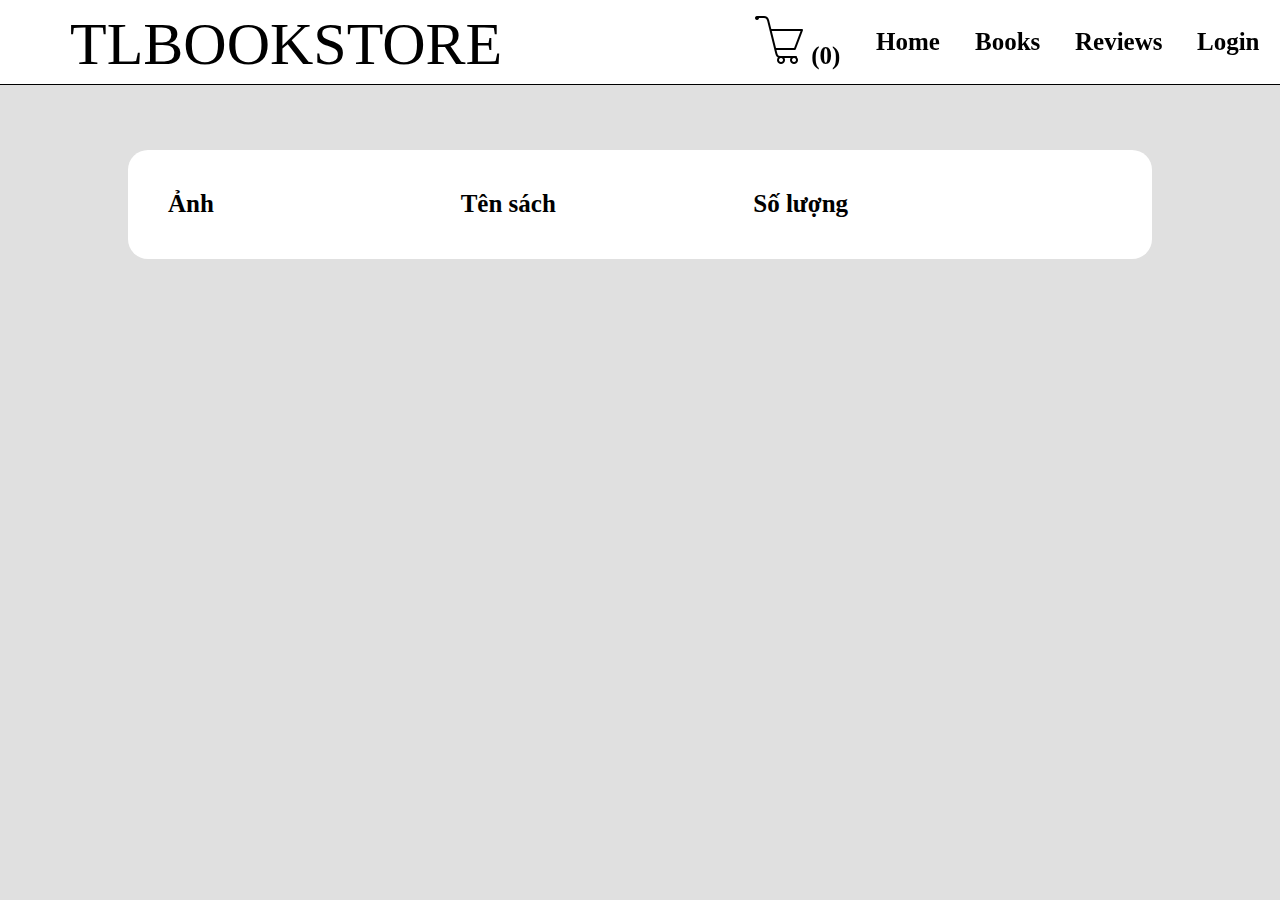
<file: cart.html>
<!DOCTYPE html>
<html lang="en">
<head>
    <meta charset="UTF-8">
    <meta name="viewport" content="width=device-width, initial-scale=1.0">
    <link rel="stylesheet" href="Assest/normalize.min.css">
    <link rel="stylesheet" href="Assest/style_cart.css">
    <link rel="stylesheet" href="Assest/base.css">
    <script src = "JS/jquery-3.7.1.js"></script>
    <script src = "JS/jquery.js"></script>
    <title>Document</title>
    <script>
        $(document).ready(function(){
            var content = $(".container").html(); 

            var data = localStorage.getItem("order");
            var order = JSON.parse(data) || [];

            $(".header__navbar-item span").text("(" + order.length + ")");

            for (let i = 0; i < order.length; i++) {
                content += `<div class="order-item" style="display: flex; margin-top: 20px">
                                <div class="order-photo"><img src="${order[i].photo}" /></div>
                                <div class="order-name">${order[i].name}</div>
                                <div id="list-button3">
                                    <button id="bt8" onclick="handleNumberChange(this, 'decrease', ${i})">-</button>
                                    <div id="number"><span>${order[i].number}</span></div>
                                    <button id="bt9" onclick="handleNumberChange(this, 'increase', ${i})">+</button>
                                </div>
                                <div class="order-action"><img src="Image/trash.png" alt=""></div>                             
                            </div>
                            <div class="order-line"></div>
                            `;
            }
            $(".container").html(content); 

            $(".order-item").hover(function(){
                $(this).css("background-color", "#DDD");
            }, function(){
                $(this).css("background-color", "#FFF");
            });

            $(".order-action").click(function() {
                var index = $(this).find(".order-item").index();
                order.splice(index, 1); // Xóa phần tử tương ứng khỏi mảng order

                // Xóa phần tử trong giao diện
                $(this).closest(".order-item").next(".order-line").remove(); // Xóa phần tử .order-line
                $(this).closest(".order-item").remove(); // Xóa phần tử .order-item

                if (order.length === 0) {
                    $(".header__navbar-item span").text("(0)");
                    localStorage.removeItem("order"); // Xóa dữ liệu trong localStorage
                } else {
                    // Cập nhật lại localStorage và số lượng trong header
                    localStorage.setItem("order", JSON.stringify(order));
                    $(".header__navbar-item span").text("(" + order.length + ")");
                }
            });
        });

        function handleNumberChange(button, operation, index) {
            var $numberElement = $(button).siblings("#number").find("span");
            var currentNumber = parseInt($numberElement.text());

            if (operation === "increase") {
                currentNumber += 1;
            } else if (operation === "decrease") {
                if (currentNumber > 1) {
                    currentNumber -= 1;
                }
            }

            $numberElement.text(currentNumber);

            var data = localStorage.getItem("order");
            var order = JSON.parse(data) || [];
            order[index].number = currentNumber;

            localStorage.setItem("order", JSON.stringify(order));
            $(".header__navbar-item span").text("(" + order.length + ")");
        }
    </script>
</head>
<body>
    <div class="website">
        
        <!-- HEADER -->
        <div class="header">
            <nav class="header__navbar header__navbar-left">
                <div class="header__navbar-logo-text">
                    <span class="header__navbar-logo-txt1">TLBOOK<span class="header__navbar-logo-txt2">STORE</span></span>
                </div>
            </nav>
            <nav class="header__navbar header__navbar-right">
                <div class="header__navbar-item"><a href="cart.html">
                    <img src="Image/cart.png" alt="">
                    <span>(0)</span>
                </a></div>
                <div class="header__navbar-item"><a href="index.html">Home</a></div>
                <div class="header__navbar-item"><a href="">Books</a></div>
                <div class="header__navbar-item"><a href="">Reviews</a></div>
                <div class="header__navbar-item"><a href="login.html">Login</a></div>
            </nav>
        </div>
        <div class="container">
            <div class = "container_item">
                <div class="container_photo">Ảnh</div>
                <div class="container_name">Tên sách</div>
                <div class="container_nunmber">Số lượng</div>
                
            </div>
        </div>
        <div class="footer"></div>
    </div>
</body>
</html>
</file>
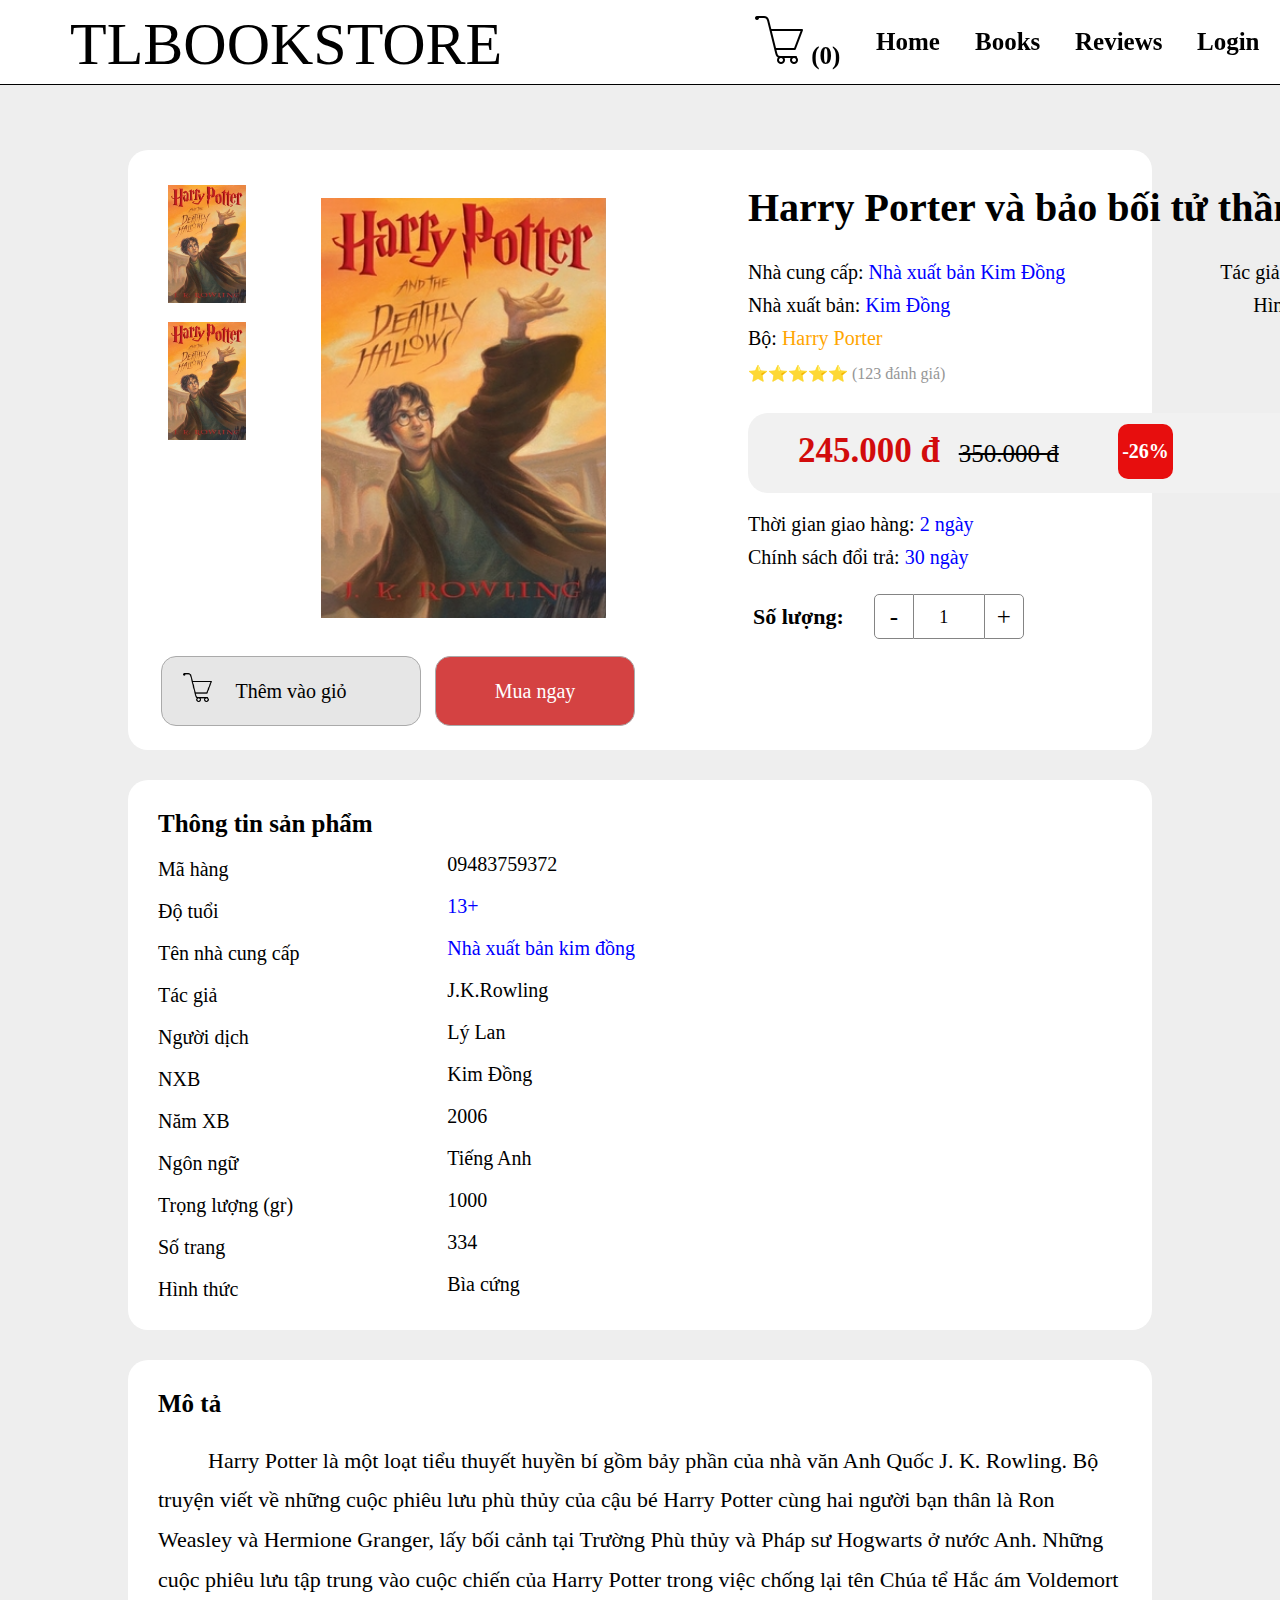
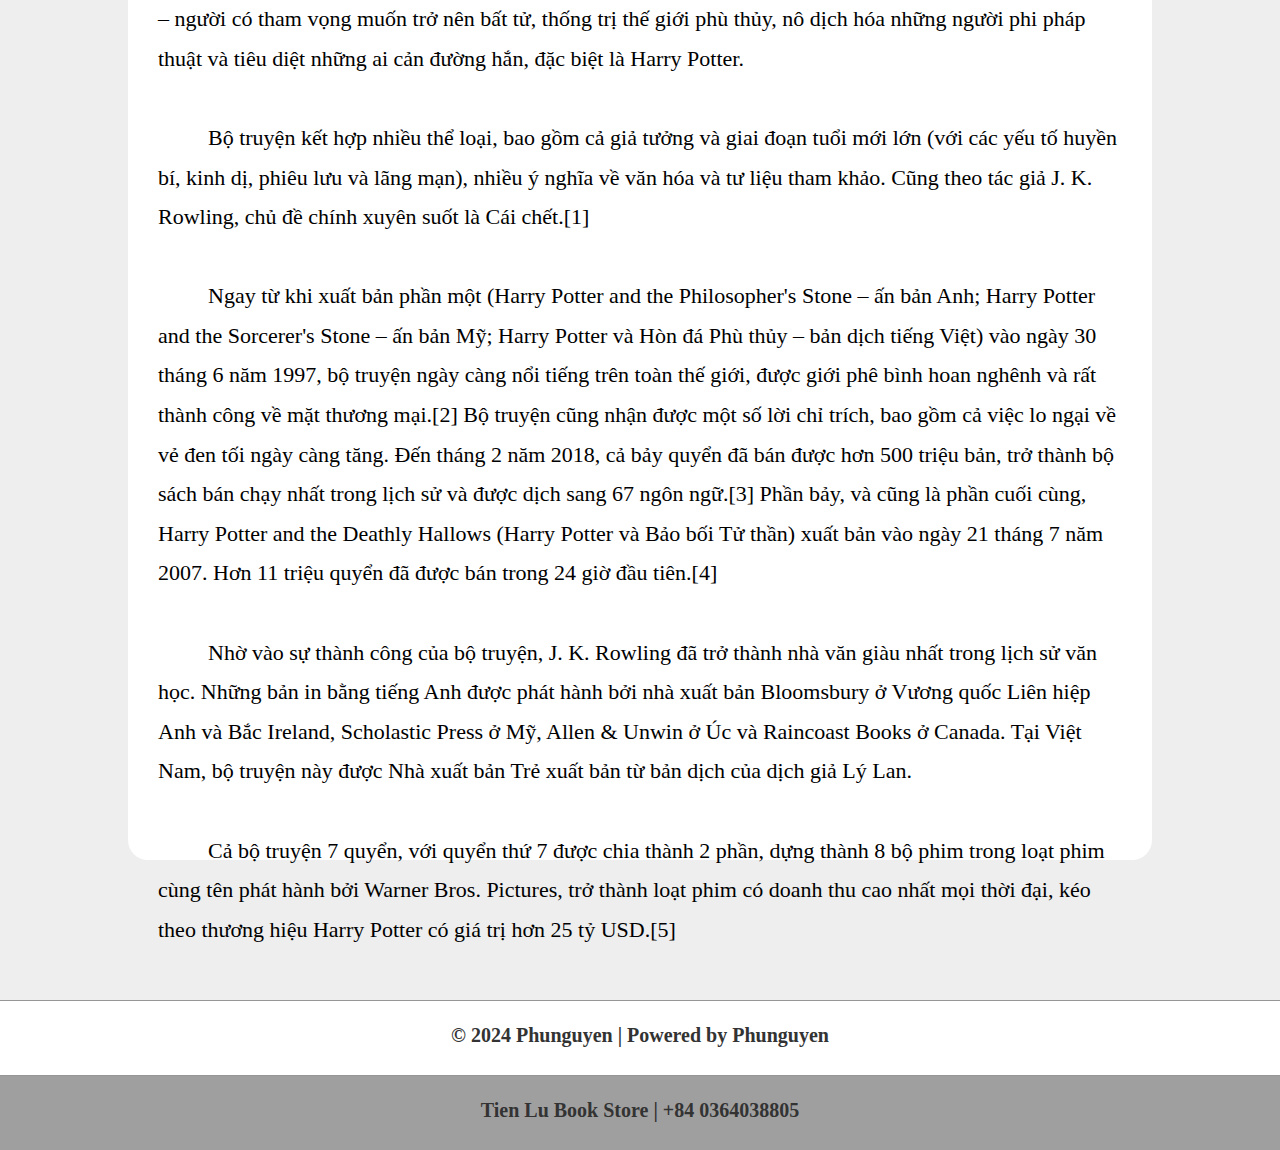
<file: detail_item1.html>
<!DOCTYPE html>
<html lang="en">
<head>
    <meta charset="UTF-8">
    <meta name="viewport" content="width=device-width, initial-scale=1.0">
    <link rel="stylesheet" href="Assest/normalize.min.css">
    <link rel="stylesheet" href="Assest/style_detail.css">
    <link rel="stylesheet" href="Assest/base.css">
    <script src = "JS/main.js"></script>
    <script src = "JS/jquery-3.7.1.js"></script>
    <script src = "JS/jquery.js"></script>
    <title>Document</title>
    <script>
        $(document).ready(function () {
            // CART DETAIL
            var details = JSON.parse(localStorage.getItem("order")) || [];

            function updateCartCount() {
                var count = details.length;
                $(".header__navbar-item span").text("(" + count + ")");
            }

            $(".container_detail_left_bottom .cart").click(function () {
                var name = $(".title span").text().trim();
                var photo = $(".container_detail_left_right img").attr("src").trim();
                var number = $("#list-button3 #number").text().trim();

                // Kiểm tra xem sản phẩm đã có trong giỏ hàng chưa
                var existingItemIndex = details.findIndex(function (item) {
                    return item.name === name;
                });

                if (existingItemIndex !== -1) {
                    // Nếu sản phẩm đã có trong giỏ hàng, chỉ cộng thêm số lượng
                    details[existingItemIndex].number += parseInt(number);
                } else {
                    // Nếu sản phẩm chưa có trong giỏ hàng, thêm sản phẩm mới
                    var item = {
                        name: name,
                        photo: photo,
                        number: parseInt(number),
                    };
                    details.push(item);
                }

                localStorage.setItem("order", JSON.stringify(details));
                updateCartCount();
            });

            // Hiển thị số lượng sản phẩm trong giỏ hàng khi trang được tải lại
            updateCartCount();
        });
    </script>
</head>
<body>
    <div class="website">
        <!-- HEADER -->
        <div class="header">
            <nav class="header__navbar header__navbar-left">
                <div class="header__navbar-logo-text">
                    <span class="header__navbar-logo-txt1">TLBOOK<span class="header__navbar-logo-txt2">STORE</span></span>
                </div>
            </nav>
            <nav class="header__navbar header__navbar-right">
                <div class="header__navbar-item"><a href="cart.html">
                    <img src="Image/cart.png" alt="">
                    <span>(0)</span>
                </a></div>
                <div class="header__navbar-item"><a href="index.html">Home</a></div>
                <div class="header__navbar-item"><a href="">Books</a></div>
                <div class="header__navbar-item"><a href="">Reviews</a></div>
                <div class="header__navbar-item"><a href="login.html">Login</a></div>
            </nav>
        </div>

        <!-- CONTAINER -->
        <div class="container">
            <!-- Container chứa nội dung chi tiết -->
            <div class="container_detail">
                <div class="container_detail_left">
                    <div class = "container_detail_left_top">
                        <div class="container_detail_left_left">
                            <img src="Image/harry.png" alt="">
                            <img src="Image/harry.png" alt="">
                        </div>
                        <div class="container_detail_left_right">
                            <img src="Image/harry.png" alt="">
                        </div>      
                    </div> 
                    <div class="container_detail_left_bottom">
                        <button class = "cart">Thêm vào giỏ</button>
                        <button class = "buy">Mua ngay</button>
                        <img src="Image/cart.png" alt="">
                    </div>           
                </div>
                <div class="container_detail_right">
                    <div class = "title"><span>Harry Porter và bảo bối tử thần</span></div>
                    <div class="ncc"><span>Nhà cung cấp: <span style="color: blue">Nhà xuất bản Kim Đồng</span> <span class = "ncc" style="margin-left: 150px;">Tác giả: <span style = "font-weight: bold;">J.K.Rowling</span></span></span></div>
                    <div class="nxb"><span>Nhà xuất bản: <span style="color: blue">Kim Đồng</span> <span class = "nxb" style="margin-left: 298px;">Hình thức bìa: <span style="font-weight: bold;">Bìa cứng</span></span></span></div>
                    <div class="collection"><span>Bộ: <span style="color: orange">Harry Porter</span></span></div>
                    <div class="rate"><span>⭐⭐⭐⭐⭐ <span style="color: rgb(150, 150, 150)">(123 đánh giá)</span></span></div>
                    <div class="price">
                        <div class = "price1">
                            <span style="font-weight: bold; color: rgb(210, 12, 12)">245.000 đ <span style="color: black; text-decoration: line-through; font-weight: normal; font-size: 25px; margin-left: 10px;">350.000 đ</span></span>
                        </div>
                        <div class="price2">-26%</div>
                    </div>
                    <div class="delivery"><span>Thời gian giao hàng: <span style="color: blue">2 ngày</span></span></div>
                    <div class="change"><span>Chính sách đổi trả: <span style="color: blue">30 ngày</span></span></div>                    
                    <div id="list-button3">
                        <div id="soluong">Số lượng:</div>
                        <button id="bt8" onclick="handleNumberChange('decrease')">-</button>
                        <div id="number"><span>1</span></div>
                        <button id="bt9" onclick="handleNumberChange('increase')">+</button>
                    </div>
                </div>
            </div>
            <div class="container_info">
                <div class="container_info_top">
                    <div class="container_info_top_left">
                        <div class="info"><span>Thông tin sản phẩm</span></div>
                        <div class = "info_l">
                            <div class="info_list"><span>Mã hàng</span></div>
                            <div class="info_list"><span>Độ tuổi</span></div>
                            <div class="info_list"><span>Tên nhà cung cấp</span></div>
                            <div class="info_list"><span>Tác giả</span></div>
                            <div class="info_list"><span>Người dịch</span></div>
                            <div class="info_list"><span>NXB</span></div>
                            <div class="info_list"><span>Năm XB</span></div>
                            <div class="info_list"><span>Ngôn ngữ</span></div>
                            <div class="info_list"><span>Trọng lượng (gr)</span></div>
                            <div class="info_list"><span>Số trang</span></div>
                            <div class="info_list"><span>Hình thức</span></div>
                        </div>
                    </div>
                    <div class="container_info_top_right">
                        <div class = "info_r">
                            <div class="info_list"><span>09483759372</span></div>
                            <div class="info_list"><span style="color: blue">13+</span></div>
                            <div class="info_list"><span style="color: blue">Nhà xuất bản kim đồng</span></div>
                            <div class="info_list"><span>J.K.Rowling</span></div>
                            <div class="info_list"><span>Lý Lan</span></div>
                            <div class="info_list"><span>Kim Đồng</span></div>
                            <div class="info_list"><span>2006</span></div>
                            <div class="info_list"><span>Tiếng Anh</span></div>
                            <div class="info_list"><span>1000</span></div>
                            <div class="info_list"><span>334</span></div>
                            <div class="info_list"><span>Bìa cứng</span></div>
                        </div>
                    </div>
                </div>                
            </div>
            <div class="container_info_bottom">
                <div class = "describe">Mô tả</div>
                <div class="para"><p><span style="margin-left: 50px;">Harry Potter là một loạt tiểu thuyết huyền bí gồm bảy phần của nhà văn Anh Quốc J. K. Rowling. Bộ truyện viết về những cuộc phiêu lưu phù thủy của cậu bé Harry Potter cùng hai người bạn thân là Ron Weasley và Hermione Granger, lấy bối cảnh tại Trường Phù thủy và Pháp sư Hogwarts ở nước Anh. Những cuộc phiêu lưu tập trung vào cuộc chiến của Harry Potter trong việc chống lại tên Chúa tể Hắc ám Voldemort – người có tham vọng muốn trở nên bất tử, thống trị thế giới phù thủy, nô dịch hóa những người phi pháp thuật và tiêu diệt những ai cản đường hắn, đặc biệt là Harry Potter.</span> <br> <br>

<span style="margin-left: 50px;">Bộ truyện kết hợp nhiều thể loại, bao gồm cả giả tưởng và giai đoạn tuổi mới lớn (với các yếu tố huyền bí, kinh dị, phiêu lưu và lãng mạn), nhiều ý nghĩa về văn hóa và tư liệu tham khảo. Cũng theo tác giả J. K. Rowling, chủ đề chính xuyên suốt là Cái chết.[1]</span>

<br> <br> <span style="margin-left: 50px;">Ngay từ khi xuất bản phần một (Harry Potter and the Philosopher's Stone – ấn bản Anh; Harry Potter and the Sorcerer's Stone – ấn bản Mỹ; Harry Potter và Hòn đá Phù thủy – bản dịch tiếng Việt) vào ngày 30 tháng 6 năm 1997, bộ truyện ngày càng nổi tiếng trên toàn thế giới, được giới phê bình hoan nghênh và rất thành công về mặt thương mại.[2] Bộ truyện cũng nhận được một số lời chỉ trích, bao gồm cả việc lo ngại về vẻ đen tối ngày càng tăng. Đến tháng 2 năm 2018, cả bảy quyển đã bán được hơn 500 triệu bản, trở thành bộ sách bán chạy nhất trong lịch sử và được dịch sang 67 ngôn ngữ.[3] Phần bảy, và cũng là phần cuối cùng, Harry Potter and the Deathly Hallows (Harry Potter và Bảo bối Tử thần) xuất bản vào ngày 21 tháng 7 năm 2007. Hơn 11 triệu quyển đã được bán trong 24 giờ đầu tiên.[4]</span>

<br> <br> <span style="margin-left: 50px;">Nhờ vào sự thành công của bộ truyện, J. K. Rowling đã trở thành nhà văn giàu nhất trong lịch sử văn học. Những bản in bằng tiếng Anh được phát hành bởi nhà xuất bản Bloomsbury ở Vương quốc Liên hiệp Anh và Bắc Ireland, Scholastic Press ở Mỹ, Allen & Unwin ở Úc và Raincoast Books ở Canada. Tại Việt Nam, bộ truyện này được Nhà xuất bản Trẻ xuất bản từ bản dịch của dịch giả Lý Lan.</span>

<br> <br> <span style="margin-left: 50px;">Cả bộ truyện 7 quyển, với quyển thứ 7 được chia thành 2 phần, dựng thành 8 bộ phim trong loạt phim cùng tên phát hành bởi Warner Bros. Pictures, trở thành loạt phim có doanh thu cao nhất mọi thời đại, kéo theo thương hiệu Harry Potter có giá trị hơn 25 tỷ USD.[5]</span></p></div>
                </div>
            </div>
        </div>
        <!-- FOOTER -->
        <footer class="footer">
            <div class="footer_top">
                <span>© 2024 Phunguyen | Powered by Phunguyen</span>
            </div>
            <div class="footer_bottom">
                <span>Tien Lu Book Store | +84 0364038805</span>
            </div>
        </footer>
    </div>
</body>
</html>
</file>
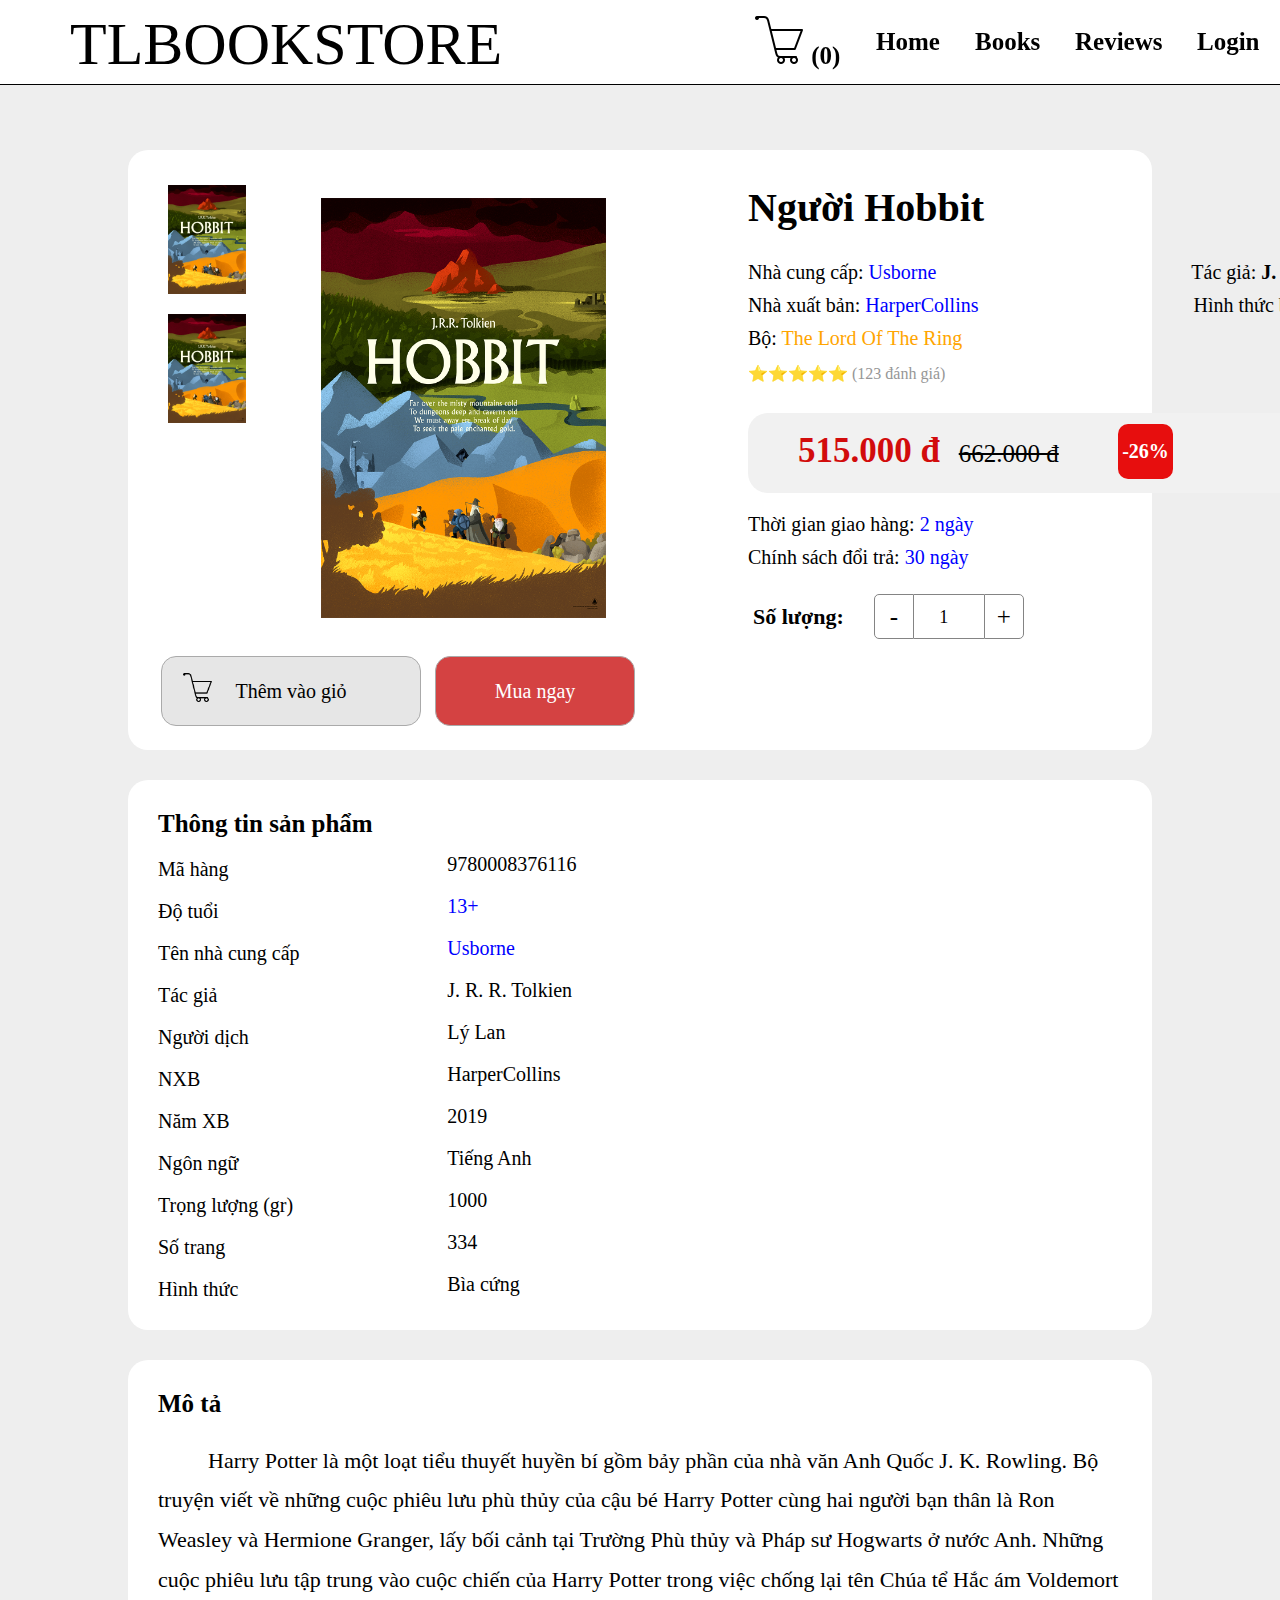
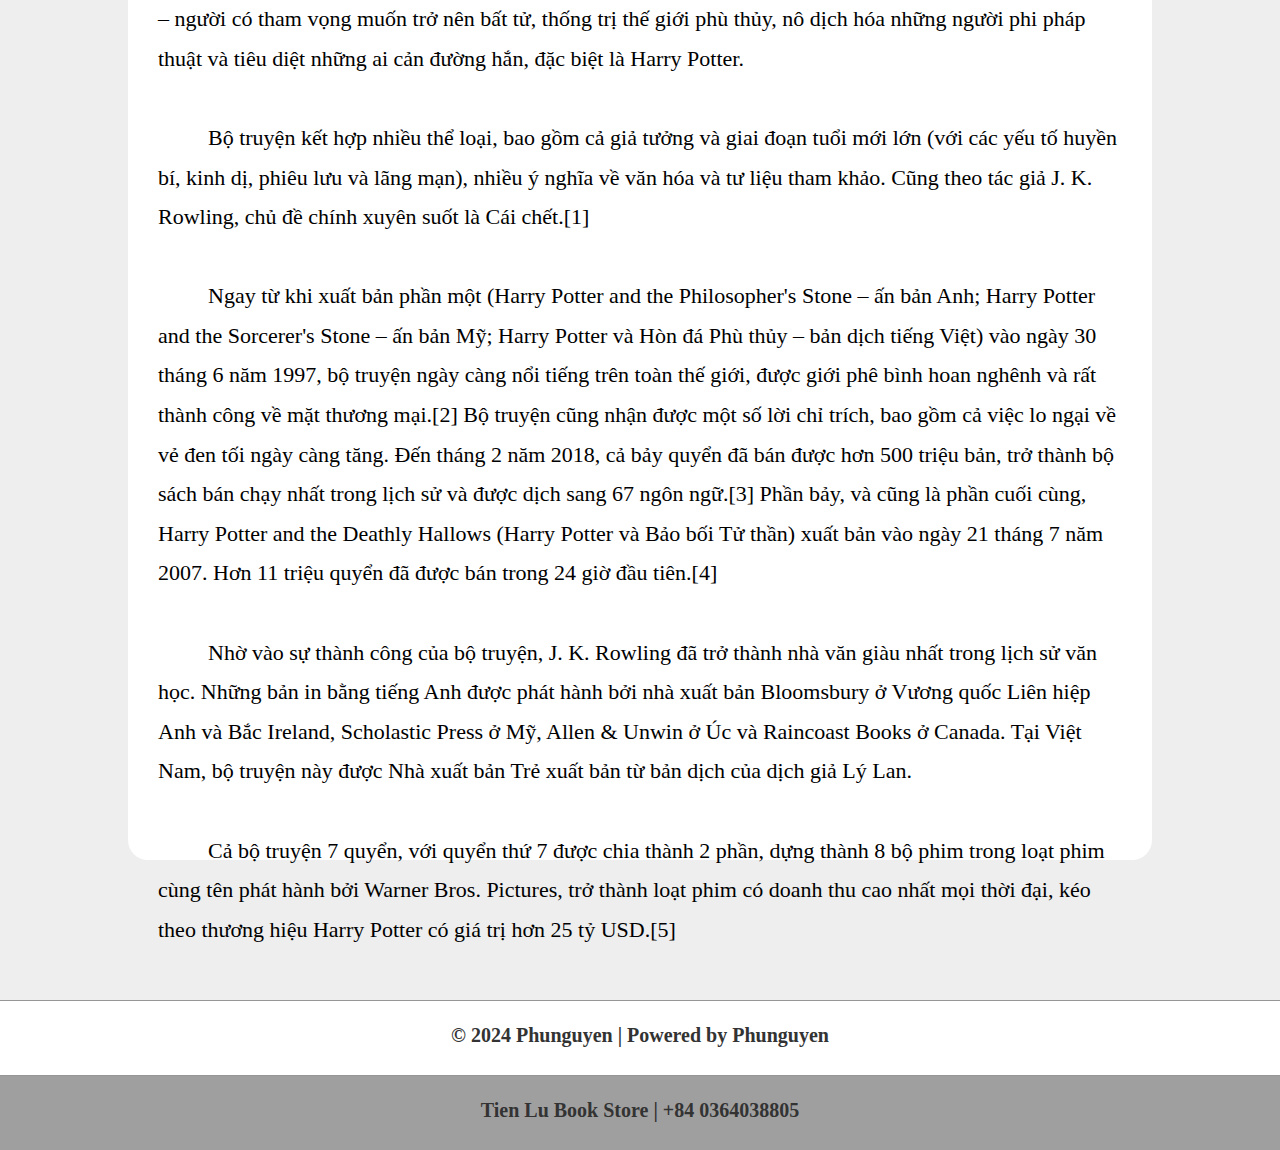
<file: detail_item2.html>
<!DOCTYPE html>
<html lang="en">
<head>
    <meta charset="UTF-8">
    <meta name="viewport" content="width=device-width, initial-scale=1.0">
    <link rel="stylesheet" href="Assest/normalize.min.css">
    <link rel="stylesheet" href="Assest/style_detail.css">
    <link rel="stylesheet" href="Assest/base.css">
    <script src = "JS/main.js"></script>
    <script src = "JS/jquery-3.7.1.js"></script>
    <script src = "JS/jquery.js"></script>
    <title>Document</title>
    <script>
        $(document).ready(function () {
            // CART DETAIL
            var details = JSON.parse(localStorage.getItem("order")) || [];

            function updateCartCount() {
                var count = details.length;
                $(".header__navbar-item span").text("(" + count + ")");
            }

            $(".container_detail_left_bottom .cart").click(function () {
                var name = $(".title span").text().trim();
                var photo = $(".container_detail_left_right img").attr("src").trim();
                var number = $("#list-button3 #number").text().trim();

                // Kiểm tra xem sản phẩm đã có trong giỏ hàng chưa
                var existingItemIndex = details.findIndex(function (item) {
                    return item.name === name;
                });

                if (existingItemIndex !== -1) {
                    // Nếu sản phẩm đã có trong giỏ hàng, chỉ cộng thêm số lượng
                    details[existingItemIndex].number += parseInt(number);
                } else {
                    // Nếu sản phẩm chưa có trong giỏ hàng, thêm sản phẩm mới
                    var item = {
                        name: name,
                        photo: photo,
                        number: parseInt(number),
                    };
                    details.push(item);
                }

                localStorage.setItem("order", JSON.stringify(details));
                updateCartCount();
            });

            // Hiển thị số lượng sản phẩm trong giỏ hàng khi trang được tải lại
            updateCartCount();
        });
    </script>
</head>
<body>
    <div class="website">
        <!-- HEADER -->
        <div class="header">
            <nav class="header__navbar header__navbar-left">
                <div class="header__navbar-logo-text">
                    <span class="header__navbar-logo-txt1">TLBOOK<span class="header__navbar-logo-txt2">STORE</span></span>
                </div>
            </nav>
            <nav class="header__navbar header__navbar-right">
                <div class="header__navbar-item"><a href="cart.html">
                    <img src="Image/cart.png" alt="">
                    <span>(0)</span>
                </a></div>
                <div class="header__navbar-item"><a href="index.html">Home</a></div>
                <div class="header__navbar-item"><a href="">Books</a></div>
                <div class="header__navbar-item"><a href="">Reviews</a></div>
                <div class="header__navbar-item"><a href="login.html">Login</a></div>
            </nav>
        </div>

        <!-- CONTAINER -->
        <div class="container">
            <!-- Container chứa nội dung chi tiết -->
            <div class="container_detail">
                <div class="container_detail_left">
                    <div class = "container_detail_left_top">
                        <div class="container_detail_left_left">
                            <img src="Image/hobbit.png" alt="">
                            <img src="Image/hobbit.png" alt="">
                        </div>
                        <div class="container_detail_left_right">
                            <img src="Image/hobbit.png" alt="">
                        </div>      
                    </div> 
                    <div class="container_detail_left_bottom">
                        <button class = "cart">Thêm vào giỏ</button>
                        <button class = "buy">Mua ngay</button>
                        <img src="Image/cart.png" alt="">
                    </div>           
                </div>
                <div class="container_detail_right">
                    <div class = "title"><span>Người Hobbit</span></div>
                    <div class="ncc"><span>Nhà cung cấp: <span style="color: blue">Usborne</span> <span class = "ncc" style="margin-left: 250px;">Tác giả: <span style = "font-weight: bold;">J. R. R. Tolkien</span></span></span></div>
                    <div class="nxb"><span>Nhà xuất bản: <span style="color: blue">HarperCollins</span> <span class = "nxb" style="margin-left: 210px;">Hình thức bìa: <span style="font-weight: bold;">Bìa cứng</span></span></span></div>
                    <div class="collection"><span>Bộ: <span style="color: orange">The Lord Of The Ring</span></span></div>
                    <div class="rate"><span>⭐⭐⭐⭐⭐ <span style="color: rgb(150, 150, 150)">(123 đánh giá)</span></span></div>
                    <div class="price">
                        <div class = "price1">
                            <span style="font-weight: bold; color: rgb(210, 12, 12)">515.000 đ <span style="color: black; text-decoration: line-through; font-weight: normal; font-size: 25px; margin-left: 10px;">662.000 đ</span></span>
                        </div>
                        <div class="price2">-26%</div>
                    </div>
                    <div class="delivery"><span>Thời gian giao hàng: <span style="color: blue">2 ngày</span></span></div>
                    <div class="change"><span>Chính sách đổi trả: <span style="color: blue">30 ngày</span></span></div>                    
                    <div id="list-button3">
                        <div id="soluong">Số lượng:</div>
                        <button id="bt8" onclick="handleNumberChange('decrease')">-</button>
                        <div id="number"><span>1</span></div>
                        <button id="bt9" onclick="handleNumberChange('increase')">+</button>
                    </div>
                </div>
            </div>
            <div class="container_info">
                <div class="container_info_top">
                    <div class="container_info_top_left">
                        <div class="info"><span>Thông tin sản phẩm</span></div>
                        <div class = "info_l">
                            <div class="info_list"><span>Mã hàng</span></div>
                            <div class="info_list"><span>Độ tuổi</span></div>
                            <div class="info_list"><span>Tên nhà cung cấp</span></div>
                            <div class="info_list"><span>Tác giả</span></div>
                            <div class="info_list"><span>Người dịch</span></div>
                            <div class="info_list"><span>NXB</span></div>
                            <div class="info_list"><span>Năm XB</span></div>
                            <div class="info_list"><span>Ngôn ngữ</span></div>
                            <div class="info_list"><span>Trọng lượng (gr)</span></div>
                            <div class="info_list"><span>Số trang</span></div>
                            <div class="info_list"><span>Hình thức</span></div>
                        </div>
                    </div>
                    <div class="container_info_top_right">
                        <div class = "info_r">
                            <div class="info_list"><span>9780008376116</span></div>
                            <div class="info_list"><span style="color: blue">13+</span></div>
                            <div class="info_list"><span style="color: blue">Usborne</span></div>
                            <div class="info_list"><span>J. R. R. Tolkien</span></div>
                            <div class="info_list"><span>Lý Lan</span></div>
                            <div class="info_list"><span>HarperCollins</span></div>
                            <div class="info_list"><span>2019</span></div>
                            <div class="info_list"><span>Tiếng Anh</span></div>
                            <div class="info_list"><span>1000</span></div>
                            <div class="info_list"><span>334</span></div>
                            <div class="info_list"><span>Bìa cứng</span></div>
                        </div>
                    </div>
                </div>                
            </div>
            <div class="container_info_bottom">
                <div class = "describe">Mô tả</div>
                <div class="para"><p><span style="margin-left: 50px;">Harry Potter là một loạt tiểu thuyết huyền bí gồm bảy phần của nhà văn Anh Quốc J. K. Rowling. Bộ truyện viết về những cuộc phiêu lưu phù thủy của cậu bé Harry Potter cùng hai người bạn thân là Ron Weasley và Hermione Granger, lấy bối cảnh tại Trường Phù thủy và Pháp sư Hogwarts ở nước Anh. Những cuộc phiêu lưu tập trung vào cuộc chiến của Harry Potter trong việc chống lại tên Chúa tể Hắc ám Voldemort – người có tham vọng muốn trở nên bất tử, thống trị thế giới phù thủy, nô dịch hóa những người phi pháp thuật và tiêu diệt những ai cản đường hắn, đặc biệt là Harry Potter.</span> <br> <br>

<span style="margin-left: 50px;">Bộ truyện kết hợp nhiều thể loại, bao gồm cả giả tưởng và giai đoạn tuổi mới lớn (với các yếu tố huyền bí, kinh dị, phiêu lưu và lãng mạn), nhiều ý nghĩa về văn hóa và tư liệu tham khảo. Cũng theo tác giả J. K. Rowling, chủ đề chính xuyên suốt là Cái chết.[1]</span>

<br> <br> <span style="margin-left: 50px;">Ngay từ khi xuất bản phần một (Harry Potter and the Philosopher's Stone – ấn bản Anh; Harry Potter and the Sorcerer's Stone – ấn bản Mỹ; Harry Potter và Hòn đá Phù thủy – bản dịch tiếng Việt) vào ngày 30 tháng 6 năm 1997, bộ truyện ngày càng nổi tiếng trên toàn thế giới, được giới phê bình hoan nghênh và rất thành công về mặt thương mại.[2] Bộ truyện cũng nhận được một số lời chỉ trích, bao gồm cả việc lo ngại về vẻ đen tối ngày càng tăng. Đến tháng 2 năm 2018, cả bảy quyển đã bán được hơn 500 triệu bản, trở thành bộ sách bán chạy nhất trong lịch sử và được dịch sang 67 ngôn ngữ.[3] Phần bảy, và cũng là phần cuối cùng, Harry Potter and the Deathly Hallows (Harry Potter và Bảo bối Tử thần) xuất bản vào ngày 21 tháng 7 năm 2007. Hơn 11 triệu quyển đã được bán trong 24 giờ đầu tiên.[4]</span>

<br> <br> <span style="margin-left: 50px;">Nhờ vào sự thành công của bộ truyện, J. K. Rowling đã trở thành nhà văn giàu nhất trong lịch sử văn học. Những bản in bằng tiếng Anh được phát hành bởi nhà xuất bản Bloomsbury ở Vương quốc Liên hiệp Anh và Bắc Ireland, Scholastic Press ở Mỹ, Allen & Unwin ở Úc và Raincoast Books ở Canada. Tại Việt Nam, bộ truyện này được Nhà xuất bản Trẻ xuất bản từ bản dịch của dịch giả Lý Lan.</span>

<br> <br> <span style="margin-left: 50px;">Cả bộ truyện 7 quyển, với quyển thứ 7 được chia thành 2 phần, dựng thành 8 bộ phim trong loạt phim cùng tên phát hành bởi Warner Bros. Pictures, trở thành loạt phim có doanh thu cao nhất mọi thời đại, kéo theo thương hiệu Harry Potter có giá trị hơn 25 tỷ USD.[5]</span></p></div>
                </div>
            </div>
        </div>
        <!-- FOOTER -->
        <footer class="footer">
            <div class="footer_top">
                <span>© 2024 Phunguyen | Powered by Phunguyen</span>
            </div>
            <div class="footer_bottom">
                <span>Tien Lu Book Store | +84 0364038805</span>
            </div>
        </footer>
    </div>
</body>
</html>
</file>
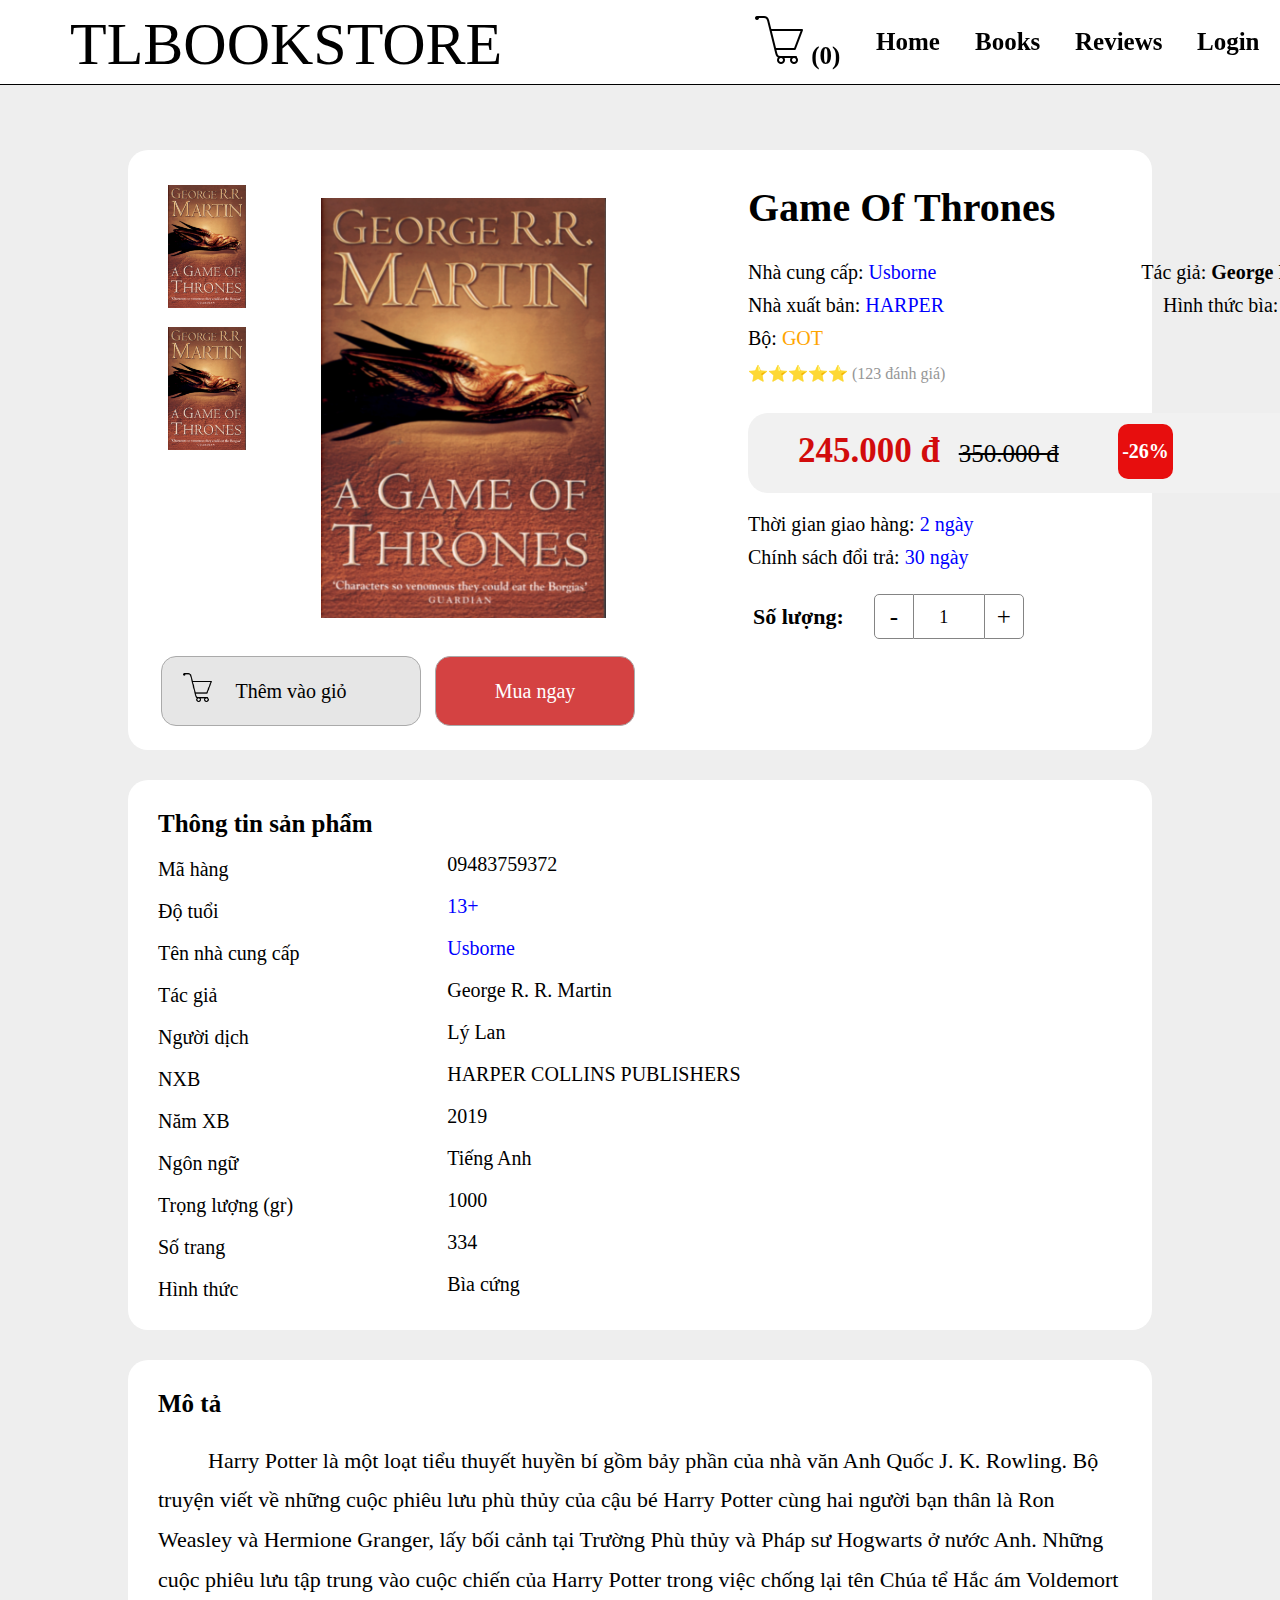
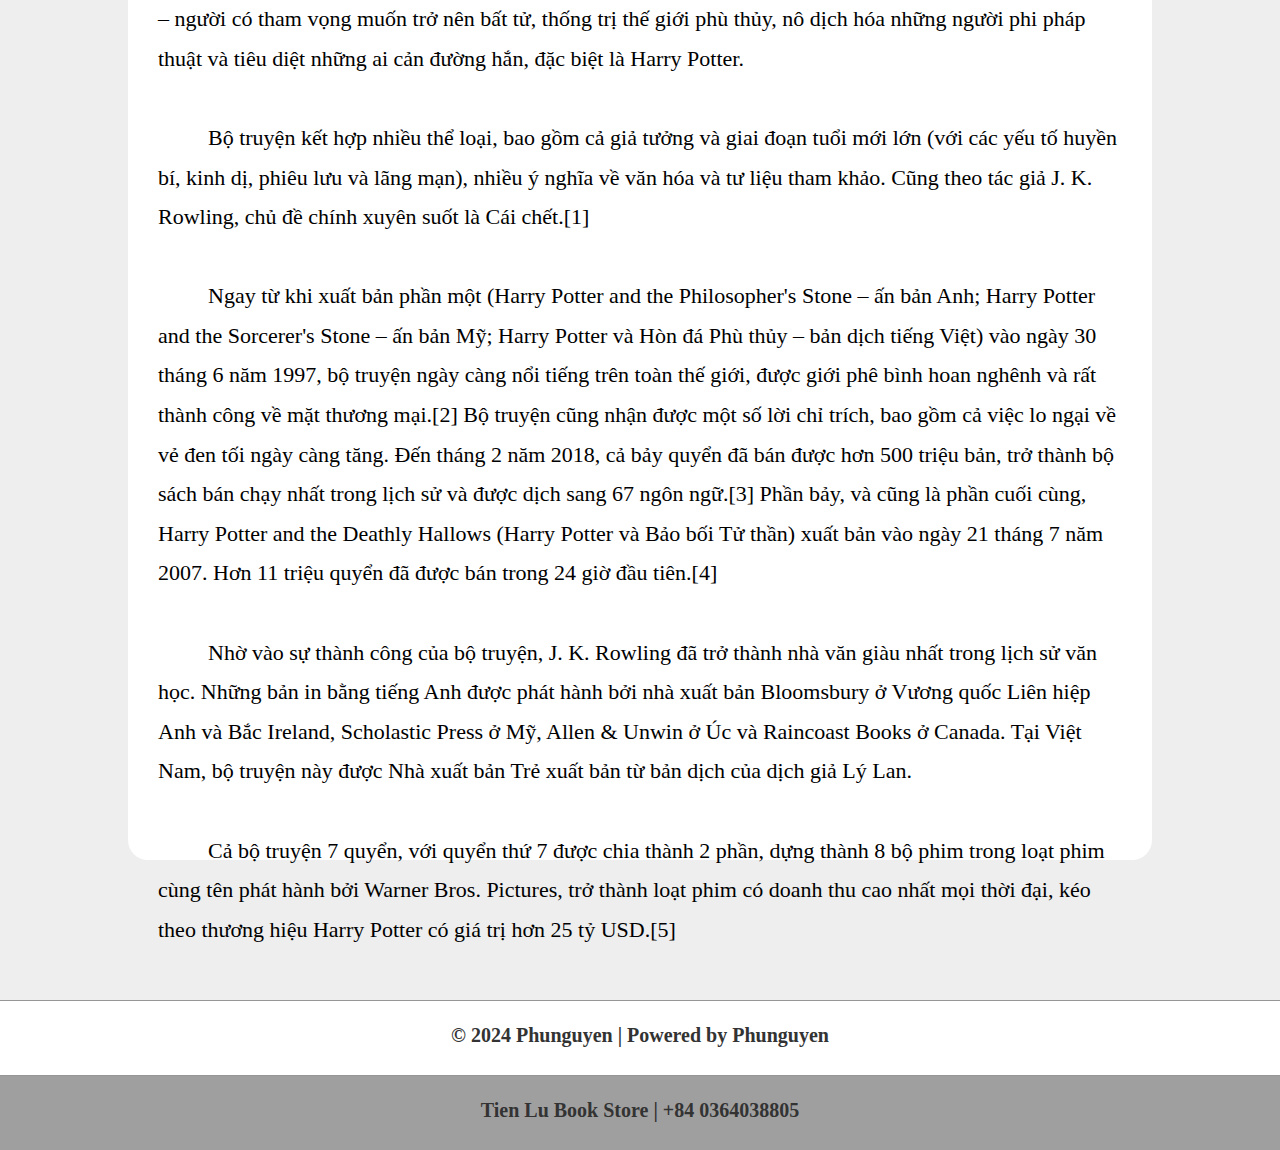
<file: detail_item3.html>
<!DOCTYPE html>
<html lang="en">
<head>
    <meta charset="UTF-8">
    <meta name="viewport" content="width=device-width, initial-scale=1.0">
    <link rel="stylesheet" href="Assest/normalize.min.css">
    <link rel="stylesheet" href="Assest/style_detail.css">
    <link rel="stylesheet" href="Assest/base.css">
    <script src = "JS/main.js"></script>
    <script src = "JS/jquery-3.7.1.js"></script>
    <script src = "JS/jquery.js"></script>
    <title>Document</title>
    <script>
        $(document).ready(function () {
            // CART DETAIL
            var details = JSON.parse(localStorage.getItem("order")) || [];

            function updateCartCount() {
                var count = details.length;
                $(".header__navbar-item span").text("(" + count + ")");
            }

            $(".container_detail_left_bottom .cart").click(function () {
                var name = $(".title span").text().trim();
                var photo = $(".container_detail_left_right img").attr("src").trim();
                var number = $("#list-button3 #number").text().trim();

                // Kiểm tra xem sản phẩm đã có trong giỏ hàng chưa
                var existingItemIndex = details.findIndex(function (item) {
                    return item.name === name;
                });

                if (existingItemIndex !== -1) {
                    // Nếu sản phẩm đã có trong giỏ hàng, chỉ cộng thêm số lượng
                    details[existingItemIndex].number += parseInt(number);
                } else {
                    // Nếu sản phẩm chưa có trong giỏ hàng, thêm sản phẩm mới
                    var item = {
                        name: name,
                        photo: photo,
                        number: parseInt(number),
                    };
                    details.push(item);
                }

                localStorage.setItem("order", JSON.stringify(details));
                updateCartCount();
            });

            // Hiển thị số lượng sản phẩm trong giỏ hàng khi trang được tải lại
            updateCartCount();
        });
    </script>
</head>
<body>
    <div class="website">
        <!-- HEADER -->
        <div class="header">
            <nav class="header__navbar header__navbar-left">
                <div class="header__navbar-logo-text">
                    <span class="header__navbar-logo-txt1">TLBOOK<span class="header__navbar-logo-txt2">STORE</span></span>
                </div>
            </nav>
            <nav class="header__navbar header__navbar-right">
                <div class="header__navbar-item"><a href="cart.html">
                    <img src="Image/cart.png" alt="">
                    <span>(0)</span>
                </a></div>
                <div class="header__navbar-item"><a href="index.html">Home</a></div>
                <div class="header__navbar-item"><a href="">Books</a></div>
                <div class="header__navbar-item"><a href="">Reviews</a></div>
                <div class="header__navbar-item"><a href="login.html">Login</a></div>
            </nav>
        </div>

        <!-- CONTAINER -->
        <div class="container">
            <!-- Container chứa nội dung chi tiết -->
            <div class="container_detail">
                <div class="container_detail_left">
                    <div class = "container_detail_left_top">
                        <div class="container_detail_left_left">
                            <img src="Image/got.png" alt="">
                            <img src="Image/got.png" alt="">
                        </div>
                        <div class="container_detail_left_right">
                            <img src="Image/got.png" alt="">
                        </div>      
                    </div> 
                    <div class="container_detail_left_bottom">
                        <button class = "cart">Thêm vào giỏ</button>
                        <button class = "buy">Mua ngay</button>
                        <img src="Image/cart.png" alt="">
                    </div>           
                </div>
                <div class="container_detail_right">
                    <div class = "title"><span>Game Of Thrones</span></div>
                    <div class="ncc"><span>Nhà cung cấp: <span style="color: blue">Usborne</span> <span class = "ncc" style="margin-left: 200px;">Tác giả: <span style = "font-weight: bold;">George R. R. Martin</span></span></span></div>
                    <div class="nxb"><span>Nhà xuất bản: <span style="color: blue">HARPER</span> <span class = "nxb" style="margin-left: 214px;">Hình thức bìa: <span style="font-weight: bold;">Bìa cứng</span></span></span></div>
                    <div class="collection"><span>Bộ: <span style="color: orange">GOT</span></span></div>
                    <div class="rate"><span>⭐⭐⭐⭐⭐ <span style="color: rgb(150, 150, 150)">(123 đánh giá)</span></span></div>
                    <div class="price">
                        <div class = "price1">
                            <span style="font-weight: bold; color: rgb(210, 12, 12)">245.000 đ <span style="color: black; text-decoration: line-through; font-weight: normal; font-size: 25px; margin-left: 10px;">350.000 đ</span></span>
                        </div>
                        <div class="price2">-26%</div>
                    </div>
                    <div class="delivery"><span>Thời gian giao hàng: <span style="color: blue">2 ngày</span></span></div>
                    <div class="change"><span>Chính sách đổi trả: <span style="color: blue">30 ngày</span></span></div>                    
                    <div id="list-button3">
                        <div id="soluong">Số lượng:</div>
                        <button id="bt8" onclick="handleNumberChange('decrease')">-</button>
                        <div id="number"><span>1</span></div>
                        <button id="bt9" onclick="handleNumberChange('increase')">+</button>
                    </div>
                </div>
            </div>
            <div class="container_info">
                <div class="container_info_top">
                    <div class="container_info_top_left">
                        <div class="info"><span>Thông tin sản phẩm</span></div>
                        <div class = "info_l">
                            <div class="info_list"><span>Mã hàng</span></div>
                            <div class="info_list"><span>Độ tuổi</span></div>
                            <div class="info_list"><span>Tên nhà cung cấp</span></div>
                            <div class="info_list"><span>Tác giả</span></div>
                            <div class="info_list"><span>Người dịch</span></div>
                            <div class="info_list"><span>NXB</span></div>
                            <div class="info_list"><span>Năm XB</span></div>
                            <div class="info_list"><span>Ngôn ngữ</span></div>
                            <div class="info_list"><span>Trọng lượng (gr)</span></div>
                            <div class="info_list"><span>Số trang</span></div>
                            <div class="info_list"><span>Hình thức</span></div>
                        </div>
                    </div>
                    <div class="container_info_top_right">
                        <div class = "info_r">
                            <div class="info_list"><span>09483759372</span></div>
                            <div class="info_list"><span style="color: blue">13+</span></div>
                            <div class="info_list"><span style="color: blue">	Usborne</span></div>
                            <div class="info_list"><span>George R. R. Martin</span></div>
                            <div class="info_list"><span>Lý Lan</span></div>
                            <div class="info_list"><span>HARPER COLLINS PUBLISHERS</span></div>
                            <div class="info_list"><span>2019</span></div>
                            <div class="info_list"><span>Tiếng Anh</span></div>
                            <div class="info_list"><span>1000</span></div>
                            <div class="info_list"><span>334</span></div>
                            <div class="info_list"><span>Bìa cứng</span></div>
                        </div>
                    </div>
                </div>                
            </div>
            <div class="container_info_bottom">
                <div class = "describe">Mô tả</div>
                <div class="para"><p><span style="margin-left: 50px;">Harry Potter là một loạt tiểu thuyết huyền bí gồm bảy phần của nhà văn Anh Quốc J. K. Rowling. Bộ truyện viết về những cuộc phiêu lưu phù thủy của cậu bé Harry Potter cùng hai người bạn thân là Ron Weasley và Hermione Granger, lấy bối cảnh tại Trường Phù thủy và Pháp sư Hogwarts ở nước Anh. Những cuộc phiêu lưu tập trung vào cuộc chiến của Harry Potter trong việc chống lại tên Chúa tể Hắc ám Voldemort – người có tham vọng muốn trở nên bất tử, thống trị thế giới phù thủy, nô dịch hóa những người phi pháp thuật và tiêu diệt những ai cản đường hắn, đặc biệt là Harry Potter.</span> <br> <br>

<span style="margin-left: 50px;">Bộ truyện kết hợp nhiều thể loại, bao gồm cả giả tưởng và giai đoạn tuổi mới lớn (với các yếu tố huyền bí, kinh dị, phiêu lưu và lãng mạn), nhiều ý nghĩa về văn hóa và tư liệu tham khảo. Cũng theo tác giả J. K. Rowling, chủ đề chính xuyên suốt là Cái chết.[1]</span>

<br> <br> <span style="margin-left: 50px;">Ngay từ khi xuất bản phần một (Harry Potter and the Philosopher's Stone – ấn bản Anh; Harry Potter and the Sorcerer's Stone – ấn bản Mỹ; Harry Potter và Hòn đá Phù thủy – bản dịch tiếng Việt) vào ngày 30 tháng 6 năm 1997, bộ truyện ngày càng nổi tiếng trên toàn thế giới, được giới phê bình hoan nghênh và rất thành công về mặt thương mại.[2] Bộ truyện cũng nhận được một số lời chỉ trích, bao gồm cả việc lo ngại về vẻ đen tối ngày càng tăng. Đến tháng 2 năm 2018, cả bảy quyển đã bán được hơn 500 triệu bản, trở thành bộ sách bán chạy nhất trong lịch sử và được dịch sang 67 ngôn ngữ.[3] Phần bảy, và cũng là phần cuối cùng, Harry Potter and the Deathly Hallows (Harry Potter và Bảo bối Tử thần) xuất bản vào ngày 21 tháng 7 năm 2007. Hơn 11 triệu quyển đã được bán trong 24 giờ đầu tiên.[4]</span>

<br> <br> <span style="margin-left: 50px;">Nhờ vào sự thành công của bộ truyện, J. K. Rowling đã trở thành nhà văn giàu nhất trong lịch sử văn học. Những bản in bằng tiếng Anh được phát hành bởi nhà xuất bản Bloomsbury ở Vương quốc Liên hiệp Anh và Bắc Ireland, Scholastic Press ở Mỹ, Allen & Unwin ở Úc và Raincoast Books ở Canada. Tại Việt Nam, bộ truyện này được Nhà xuất bản Trẻ xuất bản từ bản dịch của dịch giả Lý Lan.</span>

<br> <br> <span style="margin-left: 50px;">Cả bộ truyện 7 quyển, với quyển thứ 7 được chia thành 2 phần, dựng thành 8 bộ phim trong loạt phim cùng tên phát hành bởi Warner Bros. Pictures, trở thành loạt phim có doanh thu cao nhất mọi thời đại, kéo theo thương hiệu Harry Potter có giá trị hơn 25 tỷ USD.[5]</span></p></div>
                </div>
            </div>
        </div>
        <!-- FOOTER -->
        <footer class="footer">
            <div class="footer_top">
                <span>© 2024 Phunguyen | Powered by Phunguyen</span>
            </div>
            <div class="footer_bottom">
                <span>Tien Lu Book Store | +84 0364038805</span>
            </div>
        </footer>
    </div>
</body>
</html>
</file>
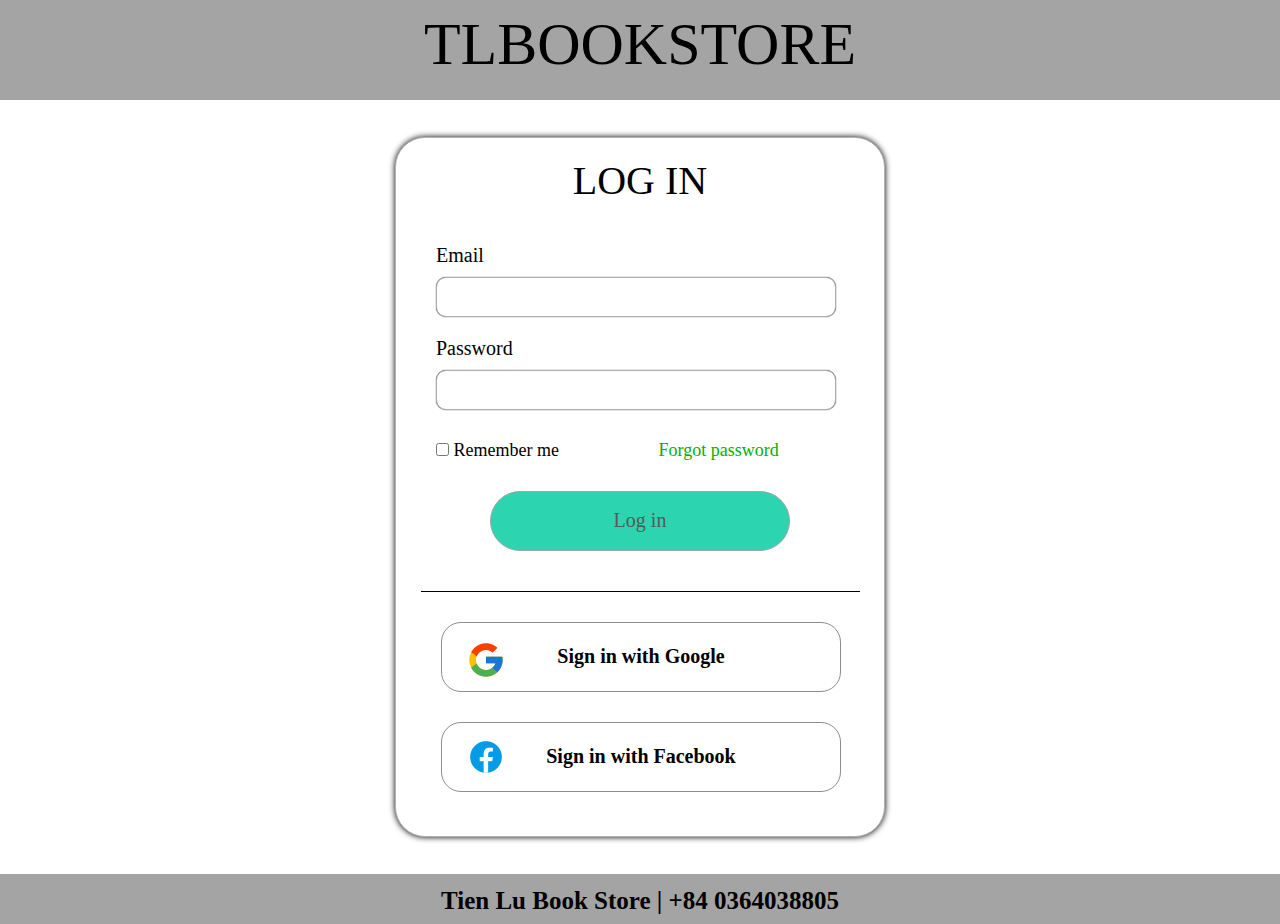
<file: login.html>
<!DOCTYPE html>
<html lang="en">
<head>
    <meta charset="UTF-8">
    <meta name="viewport" content="width=device-width, initial-scale=1.0">
    <link rel="stylesheet" href="Assest/normalize.min.css">
    <link rel="stylesheet" href="Assest/style_login.css">
    <link rel="stylesheet" href="Assest/base.css">
    <title>Document</title>
</head>
<body>
    <div class="website">
        <!-- HEADER -->
        <div class="header">
            <div class="header_logo">
                <span class="header_logo_txt1">TLBOOK<span class="header_logo_txt2">STORE</span></span>
            </div>
        </div>

        <!-- CONTAINER -->
        <div class="container">
            <div class="container_login">
                <div class="container_login_logo">LOG IN</div>
                <div class="container_login_textbox">
                    <div class = "container_login_textbox_email">
                        <label for="email">Email</label><br>
                        <input type="text" name="email" id="email">
                    </div>
                    <div class = "container_login_textbox_password">
                        <label for="password">Password</label><br>
                        <input type="text" name="password" id="password">
                    </div>
                    <div class = "container_login_checkbox">
                        <input type="checkbox" name="remember" id="remember">
                        <label for="remember">Remember me</label>
                        <span>Forgot password</span>
                    </div>
                    <div class="container_login_buton">
                        <button><a href="index.html">Log in</a></button>
                    </div>
                    <div class="container_login_line"></div>
                    <div class="container_login_google">               
                        <button>Sign in with Google</button>
                        <img src="Image/google.png" alt="">
                    </div>
                    <div class="container_login_facebook">               
                        <button>Sign in with Facebook</button>
                        <img src="Image/facebook.png" alt="">
                    </div>
                </div>
            </div>
        </div>

        <!-- FOOTER -->
        <div class="footer">
            <span>Tien Lu Book Store | +84 0364038805</span>
        </div>
    </div>
</body>
</html>
</file>
<file: Assest/style_cart.css>
:root {
    --font-family: Montserrat;
    --font-bold: LEMON MILK;
    --font-nomal: SVN-Century Gothic
}
body {
    background-color: #e0e0e0;
}
.header {
    width: 100%;
    height: 85px;
    display: flex;
    background-color: white;
    align-items: center; /* Căn giữa theo chiều dọc */
    justify-content: space-between; /* Đẩy các phần tử về hai bên của header */
    padding: 0 20px; /* Thêm khoảng cách hai bên */
    border-bottom: 1px solid black;
    position: fixed; /* Đảm bảo header luôn ở trên đầu */
    top: 0; /* Đặt header ở phía trên cùng */
    left: 0; /* Đặt header ở phía bên trái */
    z-index: 1000; /* Đảm bảo header nằm trên các phần tử khác */
}
.header__navbar {
    display: flex;
    align-items: center; /* Căn giữa theo chiều dọc */
}
/* Header logo */
.header__navbar-logo-text {
    font-size: 60px;
    padding-top: 5px;
    padding-left: 50px;
}
.header__navbar-logo-txt1 {
    /* font-family: iCiel Crocante; */
    font-family: var(--font-bold);
}
.header__navbar-logo-txt2 {
    font-family: SVN-Century Gothic;
}
.header__navbar-left {
    justify-content: flex-start; /* Căn chỉnh phần tử bên trái */
}
/* Header item */
.header__navbar-right {
    margin-top: -22px;
    justify-content: flex-end; /* Căn chỉnh phần tử bên phải */
}
.header__navbar-item {
    margin-top: 22px;
    margin-left: 35px;
    font-size: 25px;
    font-family: var(--font-family);
    font-weight: bold;      
}
.header__navbar-item a {
    text-decoration: none;
    color: black;
    display: inline-block; /* Đảm bảo hiệu ứng phóng to áp dụng đúng */
    transition: transform 0.3s ease; /* Thêm hiệu ứng chuyển đổi mượt mà */
    will-change: transform; /* Tối ưu hóa hiệu ứng hover */
}
.header__navbar-item a:hover {
    color: orange;
    transform: scale(1.2); /* Phóng to chữ khi hover */
}

/* CONTAINER */
.container {
    width: 80%;
    height: auto;
    background-color: white;
    margin: 0px auto;
    border-radius: 20px;
    padding: 40px;
    margin-top: 150px;
    font-family: var(--font-nomal);
    font-size: 20px;

}
.order-item {
}
.order-action {
    width: 10%;
    margin-left: 270px;
}
.order-photo {
    width: 10%;
}
.order-name {
    width: 50%;
}
.order-amount {
    margin-left: 10px;
    width: 10%;
}
.order-name, .order-action, .order-amount {
    display: flex;
    align-items: center;
    justify-content: center;
    font-size: 23px;  
}
.order-action img {
    transition: 0.5s;
}
.order-action img:hover {
    transform: scale(1.2);
}
.order-line {
    margin-top: 10px;
    width: 100%;
    height: 1px;
    background-color: rgb(217, 211, 211);
}
.order-photo img{
    max-height: 120px;
}
/*  */
.container_item {
    display: flex;
    font-size: 25px;
    font-weight: bold;
}
.container_item div {
    width: 31%;
}

/* Số lượng */
#soluong{
    margin-top: 25px;
    margin-left: 5px;
    font-size: 22px;
    font-weight: bold;
}
#list-button3{
    margin-top: 10px;
    display: flex;
}
#bt8{
    width: 40px;
    height: 45px;
    font-size: 25px;
    border: 1px solid rgb(132, 132, 132);
    border-top-left-radius: 5px;
    border-bottom-left-radius: 5px;
    margin-left: 30px;
    margin-top: 15px;
    background-color: white;
    transition: 0.3s;
}
#bt8:hover{
    background-color: rgb(37, 165, 224);
    color : white;
}
#number{
    width: 70px;
    height: 45px;
    border-top: 1px solid rgb(132, 132, 132);
    border-bottom: 1px solid rgb(132, 132, 132);
    display: flex;
    align-items: center;
    justify-content: center;
    background-color: white;
    margin-top: 15px;
}
#number span{
    font-size: 18px;
    color: black;
    font-weight: normal;
    padding-right: 10px;
}
#bt9{
    width: 40px;
    height: 45px;
    font-size: 25px;
    border: 1px solid rgb(132, 132, 132);
    border-top-right-radius: 5px;
    border-bottom-right-radius: 5px;
    background-color: white;
    margin-top: 15px;
    transition: 0.3s;
}
#bt9:hover{
    background-color: rgb(37, 165, 224);
    color : white;
}
</file>
<file: Assest/base.css>
:root{
    --white-color: #fff;
    --black-color: #000;
    --text-color: #333;
}
*{ 
    box-sizing: inherit; 
}
html{
    box-sizing: border-box; 
    font-family: 'Montserrat Black';
}
.grid{
    width: 1200px;
    max-width: 100%;
    margin: 0px auto
}
.grid__full-width{
    width: 100%;
}
.grid__row{
    display: flex;
    flex-wrap: wrap;
}
</file>
<file: Assest/style_detail.css>
:root {
    --font-family: Montserrat;
    --font-bold: LEMON MILK;
    --font-nomal: SVN-Century Gothic
}
body {
    background-color: rgb(238, 238, 238);
}
/* HEADER */
.header {
    width: 100%;
    height: 85px;
    display: flex;
    background-color: white;
    align-items: center; /* Căn giữa theo chiều dọc */
    justify-content: space-between; /* Đẩy các phần tử về hai bên của header */
    padding: 0 20px; /* Thêm khoảng cách hai bên */
    border-bottom: 1px solid black;
    position: fixed; /* Đảm bảo header luôn ở trên đầu */
    top: 0; /* Đặt header ở phía trên cùng */
    left: 0; /* Đặt header ở phía bên trái */
    z-index: 1000; /* Đảm bảo header nằm trên các phần tử khác */
}
.header__navbar {
    display: flex;
    align-items: center; /* Căn giữa theo chiều dọc */
}
/* Header logo */
.header__navbar-logo-text {
    font-size: 60px;
    padding-top: 5px;
    padding-left: 50px;
}
.header__navbar-logo-txt1 {
    font-family: var(--font-bold);
}
.header__navbar-logo-txt2 {
    font-family: SVN-Century Gothic;
}
.header__navbar-left {
    justify-content: flex-start; /* Căn chỉnh phần tử bên trái */
}
/* Header item */
.header__navbar-right {
    margin-top: -22px;
    justify-content: flex-end; /* Căn chỉnh phần tử bên phải */
}
.header__navbar-item {
    margin-top: 22px;
    margin-left: 35px;
    font-size: 25px;
    font-family: var(--font-family);
    font-weight: bold;      
}
.header__navbar-item a {
    text-decoration: none;
    color: black;
    display: inline-block; /* Đảm bảo hiệu ứng phóng to áp dụng đúng */
    transition: transform 0.3s ease; /* Thêm hiệu ứng chuyển đổi mượt mà */
    will-change: transform; /* Tối ưu hóa hiệu ứng hover */
}
.header__navbar-item a:hover {
    color: orange;
    transform: scale(1.2); /* Phóng to chữ khi hover */
}

/* CONTAINER */
.container {
    width: 80%;
    height: 2300px;
    margin: 150px auto;
}
.container_detail {
    width: 100%;
    height: 600px;
    background-color: white; 
    border-radius: 20px;
    padding: 20px;
    display: flex;
}
/* Container left */
.container_detail_left {
    width: 500px;
    height: 100%;
    display: block;
}
.container_detail_left_top {
    display: flex;
    width: 100%;
    height: 85%;
}
.container_detail_left_left {
    width: 130px;
    height: 100%;
}
.container_detail_left_left img {
    width: 60%;
    margin-top: 15px;
    margin-left: 20px;
    transition: 0.5s;
}
.container_detail_left_left img:hover {
    transform: scale(1.2);
}
.container_detail_left_right {
    width: 370px;
    height: 100%;
    display: flex;
    align-items: center;
    justify-content: center;
}
.container_detail_left_right img {
    width: 285px;
    height: 420px;
    transition: 0.5s;
}
.container_detail_left_right img:hover {
    transform: scale(1.1);
}
.container_detail_left_bottom {
    width: 100%;
    height: 15%;
    text-align: center;
}
.container_detail_left_bottom .cart {
    width: 260px;
    height: 70px;
    font-family: var(--font-nomal);
    font-size: 20px;
    background-color: rgb(230, 230, 230);
    border: 1px solid rgb(170, 170, 170);
    border-radius: 15px;
    margin-top: 10px;
    margin-left: 0px;
    transition: background-color 0.5s;
    transition: 0.5s;
}
.container_detail_left_bottom .cart:hover{
    background-color: orange;
    transform: scale(1.05);
}
.container_detail_left_bottom .buy {
    width: 200px;
    height: 70px;
    font-family: var(--font-nomal);
    font-size: 20px;
    background-color: rgb(212, 66, 66);
    color: white;
    border: 1px solid rgb(170, 170, 170);
    border-radius: 15px;
    margin-left: 10px;
    transition: 0.5s;
}
.container_detail_left_bottom .buy:hover{
    transform: scale(1.05);
}
.container_detail_left_bottom img {
    position: relative;
    left: -200px;
    top: -54px;
    width: 30px;
    height: 30px;
}
/* Container right */
.container_detail_right {
    width: 800px;
    height: 100%;
    font-family: var(--font-nomal);
    margin-left: 100px;
}
.container_detail_right .title {
    font-size: 40px;
    font-weight: bold;
    margin-top: 15px;
}
.container_detail_right .ncc {
    font-size: 20px;
    margin-top: 30px;
}
.container_detail_right .nxb {
    font-size: 20px;
    margin-top: 10px;
}
.container_detail_right .collection {
    font-size: 20px;
    margin-top: 10px;
}
.container_detail_right .rate {
    margin-top: 15px;
}
.container_detail_right .price {
    width: 780px;
    height: 80px;
    background-color: rgb(241, 241, 241);
    margin-top: 30px;
    border-radius: 20px;
}
.container_detail_right .price .price1 {
    position: relative;
    top: 18px;
    left: 50px;
    font-size: 35px;
}
.container_detail_right .price .price2 {
    width: 55px;
    height: 55px;
    background-color: rgb(231, 14, 14);
    display: flex;
    align-items: center;
    justify-content: center;
    font-size: 20px;
    border-radius: 10px;
    position: relative;
    top: -30px;
    left: 370px;
    color: white;
    font-weight: bold;
}
.container_detail_right .delivery {
    font-size: 20px;
    margin-top: 20px;
}
.container_detail_right .change {
    font-size: 20px;
    margin-top: 10px;
}
/* Số lượng */
#soluong{
    margin-top: 25px;
    margin-left: 5px;
    font-size: 22px;
    font-weight: bold;
}
#list-button3{
    margin-top: 10px;
    display: flex;
}
#bt8{
    width: 40px;
    height: 45px;
    font-size: 25px;
    border: 1px solid rgb(132, 132, 132);
    border-top-left-radius: 5px;
    border-bottom-left-radius: 5px;
    margin-left: 30px;
    margin-top: 15px;
    background-color: white;
    transition: 0.3s;
}
#bt8:hover{
    background-color: rgb(37, 165, 224);
    color : white;
}
#number{
    width: 70px;
    height: 45px;
    border-top: 1px solid rgb(132, 132, 132);
    border-bottom: 1px solid rgb(132, 132, 132);
    display: flex;
    align-items: center;
    justify-content: center;
    background-color: white;
    margin-top: 15px;
}
#number span{
    font-size: 18px;
    color: black;
    font-weight: normal;
    padding-right: 10px;
}
#bt9{
    width: 40px;
    height: 45px;
    font-size: 25px;
    border: 1px solid rgb(132, 132, 132);
    border-top-right-radius: 5px;
    border-bottom-right-radius: 5px;
    background-color: white;
    margin-top: 15px;
    transition: 0.3s;
}
#bt9:hover{
    background-color: rgb(37, 165, 224);
    color : white;
}

/* Container information */
.container_info {
    width: 100%;
    height: 550px;
    background-color: white; 
    border-radius: 20px;
    padding: 30px;
    display: flex;
    margin-top: 30px;
    font-family: var(--font-nomal);
}
.container_info_top {
    width: 100%;
    height: 500px;
    display: flex;
}
.container_info_top_left {
    width: 30%;
    height: 100%;
}
.info {
    font-size: 25px;
    font-weight: bold;
}
.info_list{
    font-size: 20px;
    margin-top: 19px;
}
.container_info_top_right {
    width: 70%;
    height: 100%;
}
.info_r {
    padding-top: 24px;
}
.container_info_bottom {
    width: 100%;
    height: 1100px;
    margin-top: 30px;
    background-color: white;
    border-radius: 20px;
    font-family: var(--font-nomal);
    padding: 30px;
}
.container_info_bottom .describe {
    font-size: 25px;
    font-weight: bold;
}
.container_info_bottom .para {
    font-size: 22px;
    line-height: 1.8;
}

/* FOOTER */
.footer {
    width: 100%;
    height: 150px;
    margin-top: 50px;
    border-top: 1px solid rgb(150, 150, 150);
}
.footer_top {
    width: 100%;
    height: 50%;
    background-color: white;
    border-bottom: 1px solid rgb(150, 150, 150);
    text-align: center;
}
.footer_top span {
    color: #333;
    font-family: var(--font-nomal);
    font-weight: bold;
    position: relative;
    top: 23px;
    font-size: 20px;
}
.footer_bottom {
    width: 100%;
    height: 50%;
    background-color: #a09f9f;
    text-align: center;
}
.footer_bottom span {
    color: #333;
    font-family: var(--font-nomal);
    font-weight: bold;
    position: relative;
    top: 23px;
    font-size: 20px;
}
</file>
<file: Assest/style_login.css>
:root {
    --font-family: Montserrat;
    --font-bold: LEMON MILK;
    --font-nomal: SVN-Century Gothic
}

/* HEADER */
.header {
    width: 100%;
    height: 100px;
    background-color: #a4a4a4;
    text-align: center;
}
.header_logo {
    font-size: 60px;
    position: relative;
    top: 10px;
}
.header_logo_txt1 {
    font-family: var(--font-bold);
}
.header_logo_txt2 {
    font-family: SVN-Century Gothic;
}
/* CONTAINER */
.container {
    width: 100%;
    height: 774px;
    display: flex;
    align-items: center;
    justify-content: center;
}
.container_login {
    width: 490px;
    height: 700px;
    background-color: white;
    border: 1px solid rgb(176, 176, 176);
    box-shadow: 0 0 6px;
    border-radius: 30px;
}
.container_login_logo {
    display: flex;
    justify-content: center;
    font-size: 40px;
    font-family: var(--font-nomal);
    margin-top: 20px;
}
.container_login_textbox_email {
    font-size: 20px;
    font-family: var(--font-nomal); 
    margin-top: 50px;
    margin-left: 40px;
}
.container_login_textbox_email label {
    position: relative;
    bottom: 10px;
}
.container_login_textbox_email input {
    width: 400px;
    height: 40px;
    border: 1px solid rgb(175, 175, 175);
    border-radius: 10px;
    box-shadow: 0 0 1px;
}
.container_login_textbox_password {
    font-size: 20px;
    font-family: var(--font-nomal); 
    margin-top: 30px;
    margin-left: 40px;
}
.container_login_textbox_password label {
    position: relative;
    bottom: 10px;
}
.container_login_textbox_password input {
    width: 400px;
    height: 40px;
    border: 1px solid rgb(175, 175, 175);
    border-radius: 10px;
    box-shadow: 0 0 1px;
}
.container_login_checkbox {
    font-family: var(--font-nomal);
    font-size: 18px;
    margin-top: 30px;
    margin-left: 40px;
}
.container_login_checkbox span {
    margin-left: 95px;
    color: rgb(0, 177, 0)
}
.container_login_buton {
    width: 100%;
    height: 100px;
    text-align: center;
    margin-top: 30px;
}
.container_login_buton button{
    width: 300px;
    height: 60px;
    border: 1px solid rgb(163, 163, 163);
    border-radius: 30px;
    font-size: 20px;
    background-color: #2cd4af;
    color: rgb(89, 89, 89);
    font-family: var(--font-bold);
    transition: background-color 0.3s;
}
.container_login_buton button a {
    text-decoration: none;
    color: inherit;
}
.container_login_buton button:hover {
    background-color: rgb(255, 208, 121);
}
.container_login_line {
    background-color: black;
    width: 90%;
    height: 1px;
    margin-left: 25px;
}
/* Google */
.container_login_google {
    width: 100%;
    height: 100px;
}
.container_login_google img {
    position: relative;
    top: -52px;
    left: 70px;
}
.container_login_google button {
    width: 400px;
    height: 70px;
    margin-left: 45px;
    margin-top: 30px;
    font-family: var(--font-nomal);
    font-weight: bold;
    font-size: 20px;
    border-radius: 20px;
    border: 1px solid rgb(141, 141, 141);
    background-color: white;
}
/* Facebook */
.container_login_facebook {
    width: 100%;
    height: 100px;
}
.container_login_facebook img {
    position: relative;
    top: -55px;
    left: 70px;
}
.container_login_facebook button {
    width: 400px;
    height: 70px;
    margin-left: 45px;
    margin-top: 30px;
    font-family: var(--font-nomal);
    font-weight: bold;
    font-size: 20px;
    border-radius: 20px;
    border: 1px solid rgb(141, 141, 141);
    background-color: white;
}
/* FOOTER */
.footer{
    width: 100%; 
    height: 50px;
    background: #a4a4a4;
    position: absolute;
    float: bottom;
    font-size: 25px;
    text-align: center;
}
.footer span {
    position: relative;
    top: 13px;
    font-family: var(--font-nomal);
    font-weight: bold;
}
</file>
